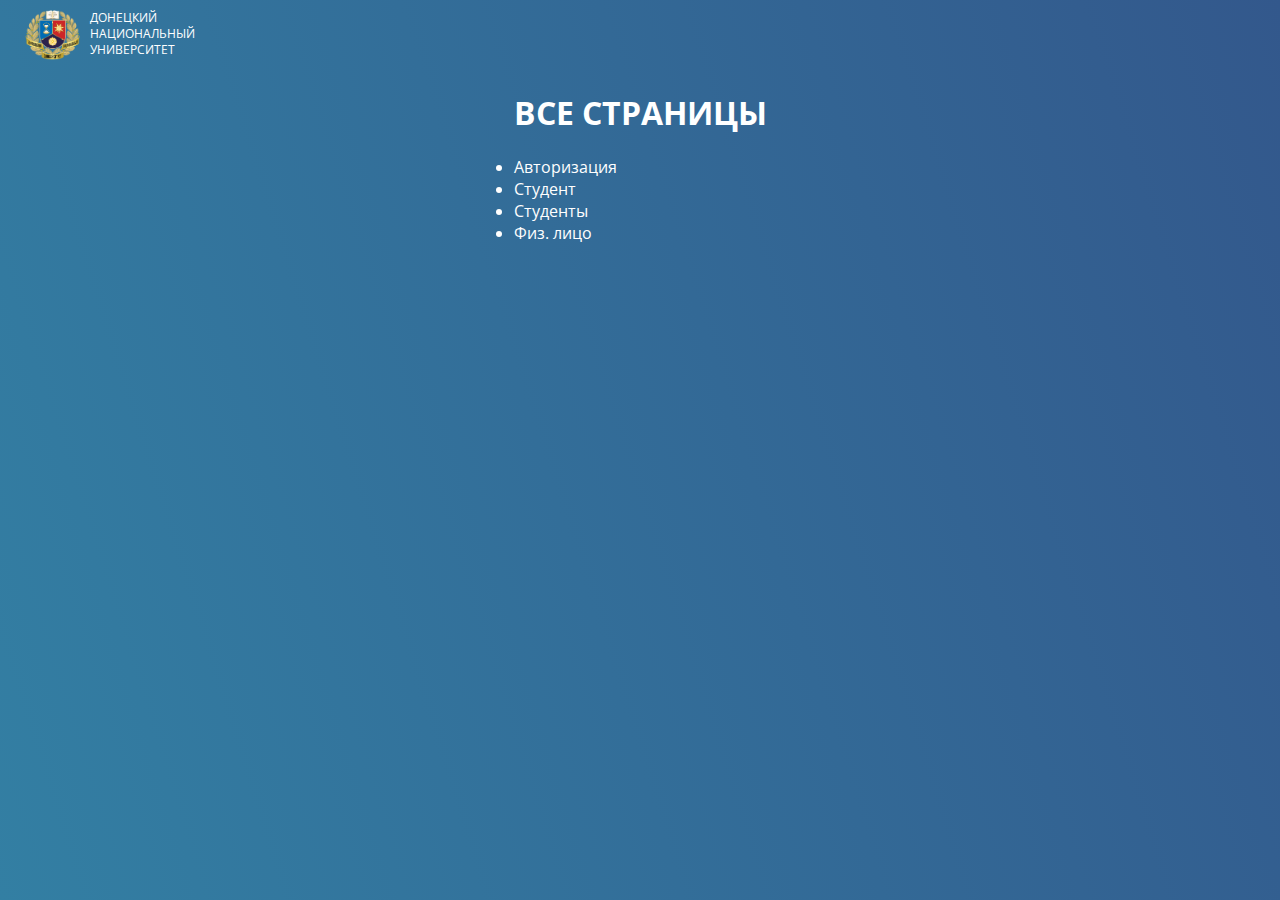
<file: index.html>
<!DOCTYPE html>
<html lang="en">
<head>
  <meta charset="UTF-8">
  <meta http-equiv="X-UA-Compatible" content="IE=edge">
  <meta name="viewport" content="width=device-width, initial-scale=1.0">
  <title>Разводящая страница</title>
  <link rel="stylesheet" href="../css/style.css">
</head>
<body>

  <header>
    <div class="container">
      <div class="header-container">
        <div class="header-logo">
          <div class="header-logo__img"></div>
          <div class="header-logo__text">донецкий национальный университет</div>
        </div>
        <div class="header-auth">
          <div class="header-auth__user-name"></div>
          <a href="#" class="header-auth__login"></a>
        </div>
      </div>
    </div>
  </header>

  <div class="base-page">
    <div class="base-page__links">
      <h1 class="base-page__title">все страницы</h1>
      <ul class="base-page__list">
        <li class="base-page__list--item"><a class="base-page__list--ref" href="../html/authorize.html" class="">Авторизация</a></li>
        <li class="base-page__list--item"><a class="base-page__list--ref" href="../html/student.html" class="">Студент</a></li>
        <li class="base-page__list--item"><a class="base-page__list--ref" href="../html/students.html" class="">Студенты</a></li>
        <li class="base-page__list--item"><a class="base-page__list--ref" href="../html/person.html" class="">Физ. лицо</a></li>
      </ul>
    </div>
  </div>

</body>
</html>

<style>
  body{
    background: linear-gradient(252.44deg, #33588c 0%, #337fa3 100%);
    /* Все остальное что бы не рвался градиент */
    height: 100%;
    margin: 0;
    background-repeat: no-repeat;
    background-attachment: fixed;
  }
  .base-page{
    display: flex; 
    align-items: center;
    justify-content: center;   
  }
  .base-page__links{
    align-items: center;
    justify-content: center;
  }

  .base-page__title{
    color: #fff;
    text-transform: uppercase;
  }

  .base-page__list--item{
    color: #fff;
  }

  .base-page__list--ref{
    color: white;
    text-decoration: none;
    font-family: "Open Sans", sans-serif;
    font-size: 16px;
  }
</style>
</file>
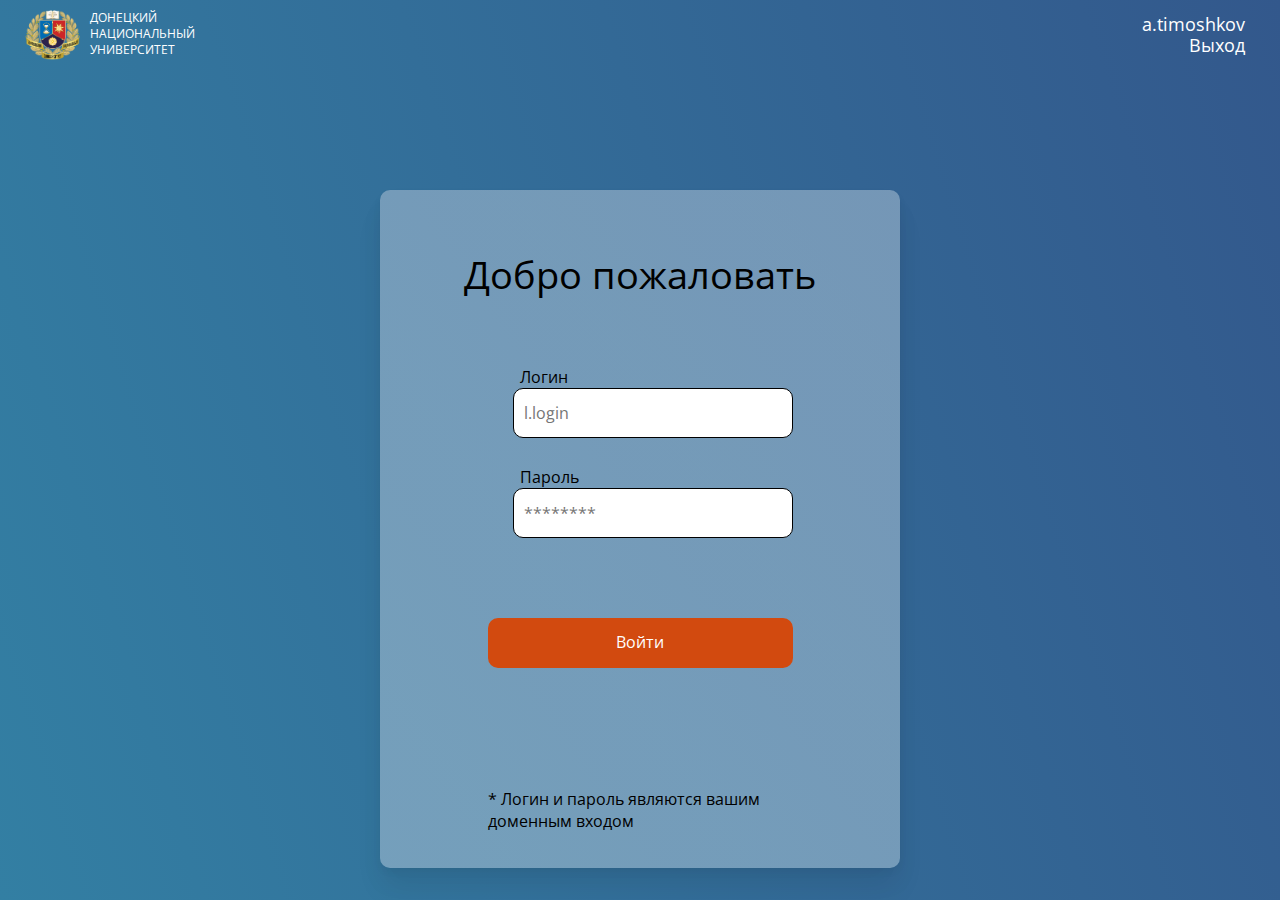
<file: html/authorize.html>
<!DOCTYPE html>
<html lang="en">
<head>
  <meta charset="UTF-8">
  <meta http-equiv="X-UA-Compatible" content="IE=edge">
  <meta name="viewport" content="width=device-width, initial-scale=1.0">
  <link rel="stylesheet" href="../css/normalize.css">
  <link rel="stylesheet" href="../css/style.css">
  <link rel="stylesheet" href="../css/authorize.css">
  <title>Авторизация</title>
</head>
<body>

  <div class="body-container">
    <header>
      <div class="header-container">
        <div class="header-logo">
          <div class="header-logo__img"></div>
          <div class="header-logo__text">донецкий национальный университет</div>
        </div>
        <div class="header-auth">
          <div class="header-auth__user-name">a.timoshkov</div>
          <a href="#" class="header-auth__login">Выход</a>
        </div>
      </div>
    </header>


  <main class="authorize">
    <form action="">
      <div class="form">
        <h1 class="form-title">Добро пожаловать</h1>
        <div class="form-container">
          <div class="form-inputs">
            <div class="form-inputs__input--group">
              <label class="form-inputs__label label" for="login">Логин</label>
              <input class="form-inputs__input input" id="login" type="text" value="" name="login" placeholder="l.login">
            </div>
            <div class="form-inputs__input--group">
              <label class="form-inputs__label label" for="password">Пароль</label>
              <input class="form-inputs__input input" id="password" type="password" value="" name="password" placeholder="********">
            </div>
          </div>
          <button class="form-container__button button">Войти</button>
          <div class="form-container__tooltip">* Логин и пароль являются вашим доменным входом</div>
        </div>
      </div>
    </form>
  </main>

  </div>
  <!-- body-container -->




  

</body>
</html>
</file>
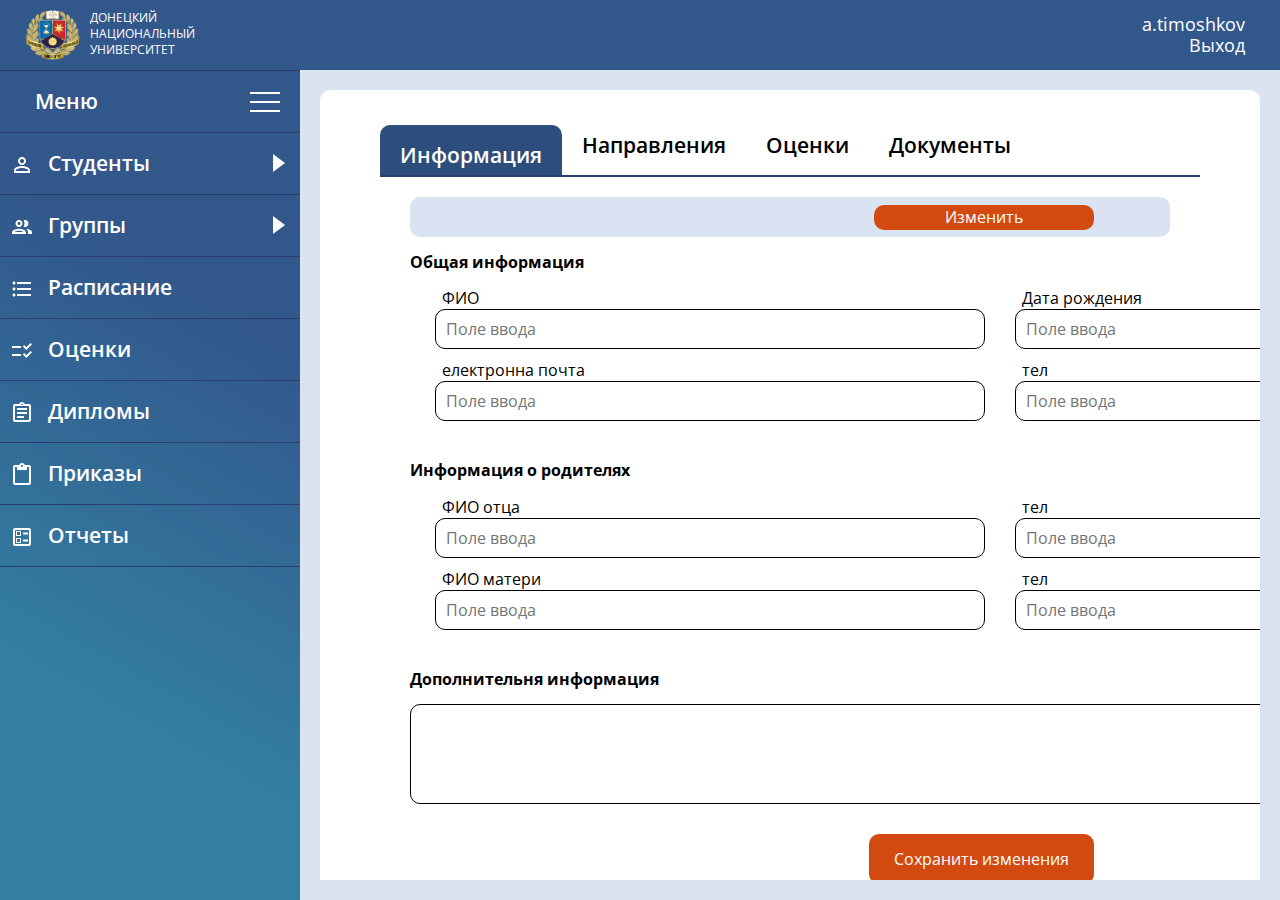
<file: html/student.html>
<!DOCTYPE html>
<html lang="en">
  <head>
    <meta charset="UTF-8" />
    <meta http-equiv="X-UA-Compatible" content="IE=edge" />
    <meta name="viewport" content="width=device-width, initial-scale=1.0" />
    <title>Студент</title>
    <link rel="stylesheet" href="../css/normalize.css" />
    <link rel="stylesheet" href="../css/style.css" />
    <link rel="stylesheet" href="../css/tabs.css" />
  </head>
  <body>
    <header>
      <div class="container">
        <div class="header-container header">
          <div class="header-logo">
            <div class="header-logo__img"></div>
            <div class="header-logo__text">
              донецкий национальный университет
            </div>
          </div>
          <div class="header-auth">
            <div class="header-auth__user-name">a.timoshkov</div>
            <a href="#" class="header-auth__login">Выход</a>
          </div>
        </div>
      </div>
    </header>
    <!-- /.header -->
    <main class="page">
      <nav class="navigation">
        <ul class="navigation-menu">
          <li class="navigation-menu__item">
            <div class="navigation-menu__item--link">Меню</div>
            <div class="navigation-menu__item--burger">
              <span></span>
            </div>

            <!-- <a class="navigation-menu__item--link" href="#">Меню</a> -->
          </li>
          <li class="navigation-menu__item">
            <a class="navigation-menu__item--link" href="#">Студенты</a>
            <span class="navigation-menu__arrow arrow"></span>
            <ul class="sub-navigation-menu">
              <li class="sub-navigation-menu__item">
                <a class="sub-navigation-menu__item--link" href="#">1.Студенты</a>
              </li>
              <li class="sub-navigation-menu__item">
                <a class="sub-navigation-menu__item--link" href="#">2.Студенты</a>
              </li>
              <li class="sub-navigation-menu__item">
                <a class="sub-navigation-menu__item--link" href="#">3.Студенты</a>
              </li>
              <li class="sub-navigation-menu__item">
                <a class="sub-navigation-menu__item--link" href="#">4.Студенты</a>
              </li>
              <li class="sub-navigation-menu__item">
                <a class="sub-navigation-menu__item--link" href="#">5.Студенты</a>
              </li>
              <li class="sub-navigation-menu__item">
                <a class="sub-navigation-menu__item--link" href="#">6.Студенты</a>
              </li>
              <li class="sub-navigation-menu__item">
                <a class="sub-navigation-menu__item--link" href="#">7.Студенты</a>
              </li>
            </ul>
          </li>
          <li class="navigation-menu__item">
            <a class="navigation-menu__item--link" href="#">Группы</a>
              <span class="navigation-menu__arrow arrow"></span>
              <ul class="sub-navigation-menu">
                <li class="sub-navigation-menu__item">
                  <a class="sub-navigation-menu__item--link" href="#">1.Студенты</a>
                </li>
                <li class="sub-navigation-menu__item">
                  <a class="sub-navigation-menu__item--link" href="#">2.Студенты</a>
                </li>
                <li class="sub-navigation-menu__item">
                  <a class="sub-navigation-menu__item--link" href="#">3.Студенты</a>
                </li>
                <li class="sub-navigation-menu__item">
                  <a class="sub-navigation-menu__item--link" href="#">4.Студенты</a>
                </li>
                <li class="sub-navigation-menu__item">
                  <a class="sub-navigation-menu__item--link" href="#">5.Студенты</a>
                </li>
                <li class="sub-navigation-menu__item">
                  <a class="sub-navigation-menu__item--link" href="#">6.Студенты</a>
                </li>
                <li class="sub-navigation-menu__item">
                  <a class="sub-navigation-menu__item--link" href="#">7.Студенты</a>
                </li>
              </ul>

          </li>
          <li class="navigation-menu__item">
            <a class="navigation-menu__item--link" href="#">Расписание</a>
          </li>
          <li class="navigation-menu__item">
            <a class="navigation-menu__item--link" href="#">Оценки</a>
          </li>
          <li class="navigation-menu__item">
            <a class="navigation-menu__item--link" href="#">Дипломы</a>
          </li>
          <li class="navigation-menu__item">
            <a class="navigation-menu__item--link" href="#">Приказы</a>
          </li>
          <li class="navigation-menu__item">
            <a class="navigation-menu__item--link" href="#">Отчеты</a>
          </li>
          <!-- <li class="navigation-menu__item">
            <a class="navigation-menu__item--link" href="#">Отчеты</a>
          </li>
          <li class="navigation-menu__item">
            <a class="navigation-menu__item--link" href="#">Отчеты</a>
          </li>
          <li class="navigation-menu__item">
            <a class="navigation-menu__item--link" href="#">Отчеты</a>
          </li> -->
        </ul>
      </nav>

      <div class="wrapper">
        <div class="contant">
          <div data-tabs class="tabs">
            <nav data-tabs-titles class="tabs__navigation">
              <button type="submit" class="tabs__title _tab-active">
                Информация
              </button>
              <button type="submit" class="tabs__title">Направления</button>
              <button type="submit" class="tabs__title">Оценки</button>
              <button type="submit" class="tabs__title">Документы</button>
            </nav>
            <div data-tabs-body class="tabs__content">
              <div class="tabs__body">
                <div class="tabs-container">

                  <div class="change-access">
                    <button class="change-access__btn button">Изменить</button>
                  </div>


                  <div class="general-info">
                    <div class="general-info__block">
                    <p class="general-info__title">
                      Общая информация 
                    </p>
                    <div class="form-inputs inputs-tabs">
                      <div class="form-inputs__input inputs-tabs__form">
                        <label class="form-inputs__label label" for="fio">ФИО</label>
                        <input class="form-inputs__input--lg input" id="fio" type="text" value="" name="fio" placeholder="Поле ввода" disabled>
                      </div>
                      <div class="form-inputs__input inputs-tabs__form">
                        <label class="form-inputs__label label" for="dob">Дата рождения</label>
                        <input class="form-inputs__input--sm input" id="dob" type="text" value="" name="dob" placeholder="Поле ввода" disabled>
                      </div>

                      <div class="form-inputs__input inputs-tabs__form">
                        <label class="form-inputs__label label" for="email">електронна почта</label>
                        <input class="form-inputs__input--lg input" id="email" type="text" value="" name="email" placeholder="Поле ввода" disabled>
                      </div>

                      <div class="form-inputs__input inputs-tabs__form">
                        <label class="form-inputs__label label" for="stud_tel">тел</label>
                        <input class="form-inputs__input--sm input" id="text" type="stud_tel" value="" name="stud_tel" placeholder="Поле ввода" disabled>
                      </div>
                    </div>
                  </div>
                  <div class="general-info__block">
                    <p class="general-info__title">
                      Информация о родителях 
                    </p>
                    <div class="form-inputs inputs-tabs">
                      <div class="form-inputs__input inputs-tabs__form">
                        <label class="form-inputs__label label" for="fio_father">ФИО отца</label>
                        <input class="form-inputs__input--lg input" id="fio_father" type="text" value="" name="fio_father" placeholder="Поле ввода" disabled>
                      </div>
                      <div class="form-inputs__input inputs-tabs__form">
                        <label class="form-inputs__label label" for="tel_father">тел</label>
                        <input class="form-inputs__input--sm input" id="tel_father" type="text" value="" name="tel_father" placeholder="Поле ввода" disabled>
                      </div>

                      <div class="form-inputs__input inputs-tabs__form">
                        <label class="form-inputs__label label" for="fio_mother">ФИО матери</label>
                        <input class="form-inputs__input--lg input" id="fio_mother" type="text" value="" name="fio_mother" placeholder="Поле ввода" disabled>
                      </div>

                      <div class="form-inputs__input inputs-tabs__form">
                        <label class="form-inputs__label label" for="tel_father">тел</label>
                        <input class="form-inputs__input--sm input" id="tel_mother" type="text" value="" name="tel_mother" placeholder="Поле ввода" disabled>
                      </div>
                    </div>

                    </div>      
                    <div class="general-info__block">        
                    <p class="general-info__title">
                      Дополнительня информация 
                    </p>
                    <div class="form-inputs__input inputs-tabs">
                      <textarea class="form-inputs__input--extra-lg textarea" id="stud_other_info" name="stud_other_info" rows="5" cols="33" placeholder="Поле ввода" disabled>
                      </textarea>
                    </div>

                  </div>
                  </div>
                  <div class="save-cahnges__general-info">
                    <button class="save-cahnges-btn button change-access__show">Сохранить изменения</button>
                  </div> 
                </div>
              </div>
              <div class="tabs__body">
                2(Направления) Lorem ipsum dolor sit amet consectetur adipisicing
                elit. Inventore odio exercitationem, excepturi similique nulla,
                voluptatem reprehenderit neque a minima eaque tenetur? Quos fugit
                voluptate enim quo sed, minima error molestias!
              </div>
              <div class="tabs__body">
                3(Оценки) Lorem ipsum dolor sit amet consectetur adipisicing elit.
                Inventore odio exercitationem, excepturi similique nulla, voluptatem
                reprehenderit neque a minima eaque tenetur? Quos fugit voluptate
                enim quo sed, minima error molestias!
              </div>
              <div class="tabs__body">
                4(Документы) Lorem ipsum dolor sit amet consectetur adipisicing
                elit. Inventore odio exercitationem, excepturi similique nulla,
                voluptatem reprehenderit neque a minima eaque tenetur? Quos fugit
                voluptate enim quo sed, minima error molestias!
              </div>
            </div>
          </div>
          <!-- /tabs -->
        </div>
        <!-- contant -->
      </div>
      <!-- wrapper -->

      
    </main>
  </body>
  <script src="../js/tabs.js"></script>
  <script src="../js/navigation.js"></script>
</html>
</file>
<file: css/style.css>
/* GENERAL */

@import url("https://fonts.googleapis.com/css2?family=Open+Sans:wght@300;400;600&display=swap");
@import url("scroll.css");
@import url("inputs.css");

html,
body {
  width: 100%;
  height: 100%;
  padding: 0;
  margin: 0;
  background: #dae3ef;
  font-family: "Open Sans", sans-serif;
}

.body-container {
  background: linear-gradient(252.44deg, #33588c 0%, #337fa3 100%);
  height: 100%;
  margin: 0;
  background-repeat: no-repeat;
  background-attachment: fixed;
}


.textarea {
  font-family: "Open Sans", sans-serif;
  font-style: normal;
  font-weight: normal;
  background: #ffffff;
  border: 1px solid #000000;
  box-sizing: border-box;
  border-radius: 10px;
  font-size: 16px;
  line-height: 22px;
  padding: 10px 10px 10px 10px;
  /* margin: 0px 0px 0px -25px; */
  height: 100px !important;
}

/* Общие стили для кнопок */
button,
button:active,
button:focus {
  outline: none;
  cursor: pointer;
}

.button {
  font-family: "Open Sans", sans-serif;
  font-style: normal;
  font-weight: normal;
  font-size: 16px;
  color: #fff;
  background: linear-gradient(0deg, #d24a0f, #d24a0f);
  border-radius: 10px;
  border: none;
}




/* БЛОК Доступа к изменениям */

.change-access{
  background: #D9E3F1;
  height: 40px;
  display: flex;
  align-items: center;
  width: 100%;
  justify-content: end;
  border-radius: 10px;
}

.change-access__btn{
  height: 25px;
  margin: 0px 10% 0px 0px;
  width: 220px;
}

.change-access__hide {
  display: none;
}

.change-access__show {
  display: block;
}

/* HEADER */

/* .container {
  max-width: 1920px;
} */
.header {
  background: #32578b;
  /* box-shadow: 0 0 5px 2px red; */
  /* box-shadow: 0px 10px 20px rgba(40, 64, 99, 0.18),
    0px 2px 6px rgba(40, 64, 99, 0.12), 0px 0px 1px rgba(0, 0, 0, 0.04);
  margin: 0px 0px 2px 0px; */
}
.header-container {
  height: 70px;
  display: flex;
  justify-content: space-between;
  font-family: "Open Sans", sans-serif;
  color: #fff;
}

.header-logo {
  height: 70px;
  display: flex;
}

.header-logo__img {
  margin: 10px 0px 10px 25px;
  height: 50px;
  width: 55px;
  background: url("../img/logo.png") no-repeat;
  background-size: 55px 50px;
}

.header-logo__text {
  margin: 10px 0px 10px 10px;
  max-width: 100px;
  font-size: 12px;
  font-weight: 400;
  line-height: 16px;
  text-transform: uppercase;
}

.header-auth {
  display: flex;
  flex-direction: column;
  font-size: 18px;
  font-weight: normal;
  align-items: flex-end;
  justify-content: center;
  height: 70px;
  margin: 0px 35px 0px 0px;
}

.header-auth__login {
  text-decoration: none;
  color: #fff;
}

/* Контейнер страницы */
.page {
  display: flex;
  height: calc(100% - 70px);
}

/* Навигация */

ul {
  margin: 0px 0px 0px 0px;
  padding: 0px 0px 0px 0px;
}

.navigation {
  flex-basis: 300px;
  flex-shrink: 0;
  /* flex-grow: 1; */
  height: 100%;
  background: linear-gradient(208.95deg, #32578b 55.06%, #337fa3 84.86%);
  height: 100%;
  margin: 0;
  background-repeat: no-repeat;
  background-attachment: fixed;
  overflow-y: auto;
  transition: all 0.7s ease 0s;
}

.navigation-menu {
  list-style-type: none;
  position: relative;
}

.navigation-menu__item {
  min-height: 60px;
  border-bottom: 1px solid #2c3e6d;
  transition: all 0.3s ease 0s;
  white-space: nowrap;
  text-overflow: ellipsis;
}

.navigation-menu__item:first-child {
  border-top: 1px solid #2c3e6d;
  align-items: center;
}

.navigation-menu__item--link.parent {
  margin: 16px 0px 16px 0px;
}

.navigation-menu__item:nth-of-type(2):before {
  content: url(../img/stud.svg);
  padding: 0px 10px 0px 10px;
  position: relative;
  top: 6px;
}
.navigation-menu__item:nth-of-type(3):before {
  content: url(../img/group.svg);
  padding: 0px 10px 0px 10px;
  position: relative;
  top: 6px;
}
.navigation-menu__item:nth-of-type(4):before {
  content: url(../img/schedule.svg);
  padding: 0px 10px 0px 10px;
  position: relative;
  top: 6px;
}
.navigation-menu__item:nth-of-type(5):before {
  content: url(../img/estimation.svg);
  padding: 0px 10px 0px 10px;
  position: relative;
  top: 6px;
}
.navigation-menu__item:nth-of-type(6):before {
  content: url(../img/diploma.svg);
  padding: 0px 10px 0px 10px;
  position: relative;
  top: 6px;
}
.navigation-menu__item:nth-of-type(7):before {
  content: url(../img/order.svg);
  padding: 0px 10px 0px 10px;
  position: relative;
  top: 6px;
}
.navigation-menu__item:nth-of-type(8):before {
  content: url(../img/report.svg);
  padding: 0px 10px 0px 10px;
  position: relative;
  top: 6px;
}

.navigation-menu__item:first-child {
  display: flex;
  justify-content: space-between;
  padding: 0px 20px 0px 35px;
}

.navigation-menu__item--link {
  display: inline-block;
  text-decoration: none;
  color: #fff;
  font-family: Open Sans;
  font-style: normal;
  font-weight: 600;
  font-size: 21px;
  line-height: 29px;
  margin: 16px 0px 16px 0px;
  /* transition: all 0.7s ease 0s; */
  /* transition-delay: 0.5s; */

}
.navigation-menu__item:not(:first-child) > .navigation-menu__item--link:hover,
.sub-navigation-menu__item--link:hover {
  text-decoration: underline;
}

/* Под навигация - 2 уровень */
.sub-navigation-menu {
  display: none;
  left: 0;
}

.sub-navigation-menu.open {
  display: block;
}
.sub-navigation-menu__item {
  width: 100%;
  height: 40px;
  border-top: 1px solid #2c3e6d;
  background: #2d4e7d;
  position: relative;
  left: 0;
  top: 0;
  display: flex;
  align-items: center;

}

.sub-navigation-menu__item--link {
  text-decoration: none;
  color: #fff;
  font-family: "Open Sans", sans-serif;
  font-style: normal;
  font-weight: 400;
  font-size: 16px;
  line-height: 22px;
  padding: 0px 0px 0px 30px;
}

.arrow {
  margin: 21px 0px 0px 0px;
  position: absolute;
  right: 15px;
  width: 0;
  height: 0;
  border-left: 12px solid #fff;
  border-top: 9px solid transparent;
  border-bottom: 9px solid transparent;
}

.arrow.active {
  transform: rotate(90deg);
}

/* БУРГЕР */
.navigation-menu__item--burger {
  z-index: 5;
  display: block;
  position: relative;
  width: 30px;
  height: 20px;
  cursor: pointer;
}


.navigation-menu__item--burger span,
.navigation-menu__item--burger::before,
.navigation-menu__item--burger::after {
  left: 0;
  position: absolute;
  height: 10%;
  width: 100%;
  transition: all 0.7s ease 0s;
  background: #fff;
}

.navigation-menu__item--burger::before,
.navigation-menu__item--burger::after {
  content: "";
}

.navigation-menu__item--burger::before {
  top: 0;
}

.navigation-menu__item--burger::after {
  bottom: 0;
}

.navigation-menu__item--burger span {
  top: 50%;
  transform: scale(1) translate(0px, -50%);
}

.navigation-menu__item--burger._active span {
  transform: scale(0) translate(0px, -50%);
}

.navigation-menu__item--burger._active::before {
  top: 50%;
  transform: rotate(-45deg) translate(0px, -50%);
}

.navigation-menu__item--burger._active::after {
  bottom: 50%;
  transform: rotate(45deg) translate(0px, 50%);
}

.navigation._active {
  flex-basis: 100px;
  flex-shrink: 0;
  overflow: hidden;

}

._active .navigation-menu__arrow {
  display: none;
}
._active .navigation-menu__item--link {
  display: none;
}

._active > .navigation-menu > .navigation-menu__item > .sub-navigation-menu {
  display: none;
}

.navigation._active > .navigation-menu > .navigation-menu__item::before {
  top: 20px;
  display: flex;
  align-items: center;
  justify-content: center;
}

/* Главный блок */



.wrapper {
  background: #fff;
  border-radius: 10px 10px 0px 0px;
  height: calc(100% - 40px);
  margin:20px;
  width: 100%;
  overflow: auto;
}

.contant {
  padding: 35px 30px 0px 30px;
}




.inputs-tabs{
  display: flex;
  max-width: 1100px;
  /* justify-content:center; */
  flex-wrap: wrap;
}
.general-info{
  width: 1200px;
  margin: 0 auto;
  /* display: flex; */
  /* flex-direction: column; */
  
}
.general-info__block{
  margin: 0px 0px 30px 0px;
  /* flex: 1 0 auto; */
}

.general-info__title{
  font-weight: bold;
}

.inputs-tabs__form{
  margin: 0px 30px 0px 0px;
}
.form-inputs {
  margin: 0px 0px 0px 25px;
}

.form-inputs__input--lg{
  width: 550px;
  height: 40px;
}
.form-inputs__input--extra-sm{
  width: 210px;
  height: 40px;
}
.form-inputs__input--sm{
  width: 350px;
  height: 40px;
}
.form-inputs__input--extra-lg{
  width:930px;
  height: 40px;

}

.radio-btn__group{
  width: 100%;
  margin: 0px 0px 10px 0px;
}

.radio-btn__group-container{
  display:flex;
}

.radio-btn__group-container > fieldset {
  display: flex;
  border: 1px dashed black;
}

.radio-btn__item {
  margin: 0px 25px 0px 0px;
}

.save-cahnges__general-info{
  display: flex;
  justify-content: end;
  margin: 25px 10% 25px 0px;
}

.save-cahnges-btn{
  width: 225px;
  height: 50px;
}
 /* Класс опустить кнопку */
.btn-bottom{
  position: absolute;
  bottom: 20px;
  right: 2.5%;
}
</file>
<file: css/authorize.css>
/* LOGIN FORM */

.authorize {
  display: flex;
  justify-content: center;
  margin: 120px 0px 0px 0px;
  font-family: "Open Sans", sans-serif;
}

.form {
  display: flex;
  flex-direction: column;
  width: 520px;
  align-items: center;
  justify-content: center;
  background: linear-gradient(
      0deg,
      rgba(255, 255, 255, 0.32),
      rgba(255, 255, 255, 0.32)
    ),
    linear-gradient(234.64deg, #33598d -97.33%, #337fa3 197.78%);
  box-shadow: 0px 24px 32px rgba(0, 0, 0, 0.04),
    0px 16px 24px rgba(0, 0, 0, 0.04), 0px 4px 8px rgba(0, 0, 0, 0.04),
    0px 0px 1px rgba(0, 0, 0, 0.04);
  border-radius: 10px;
}

.form-title {
  font-family: "Open Sans", sans-serif;
  font-weight: normal;
  font-size: 38px;
  padding: 38px 0px 43px 0px;
}

.form-container {
  width: 305px;
}
.form-inputs__input {
  height: 50px;
  width: 100%;
}
.form-inputs__input--group:not(:last-child) {
  padding: 0px 0px 18px 0px;
}

.form-container__button {
  width: 100%;
  height: 50px;
  margin: 70px 0px 0px 0px;
}

.form-container__tooltip {
  font-family: "Open Sans", sans-serif;
  font-style: normal;
  font-weight: normal;
  font-size: 16px;
  line-height: 22px;
  padding: 120px 0px 36px 0px;
}
</file>
<file: css/tabs.css>
.tabs {
  font-family: "Open Sans", sans-serif;
  /* height: 100%; */
  /* width: 100%; */
  padding: 0px 30px 0px 30px;
}

.tabs__navigation {
  display: flex;
  /* padding: 35px 30px 0px 30px; */
}

.tabs__title {
  border: none;
  font-size: 21px;
  font-weight: 600;
  background: #fff;
  height: 50px;
  padding: 0px 20px 10px 20px;
}

.tabs__content {
  background: #fff;
  padding: 20px 30px 0px 30px;
  border-top: 2px solid #2c3e6d;
}

.tabs__body {
  background-color: #fff;
}

._tab-active {
  background: #2d4e7d;
  color: #fff;
  border: none;
  border-radius: 10px 10px 0px 0px;
  padding: 10px 20px 0px 20px;
}

@media (max-width: 890px) {
  .tabs__title {
    border: none;
    font-size: 18px;
    font-weight: 600;
    background: #fff;
    height: 40px;
    padding: 0px 10px 10px 10px;
  }

  ._tab-active {
    background: #2d4e7d;
    color: #fff;
    border: none;
    border-radius: 10px 10px 0px 0px;
    padding: 10px 10px 0px 10px;
  }
}
</file>
